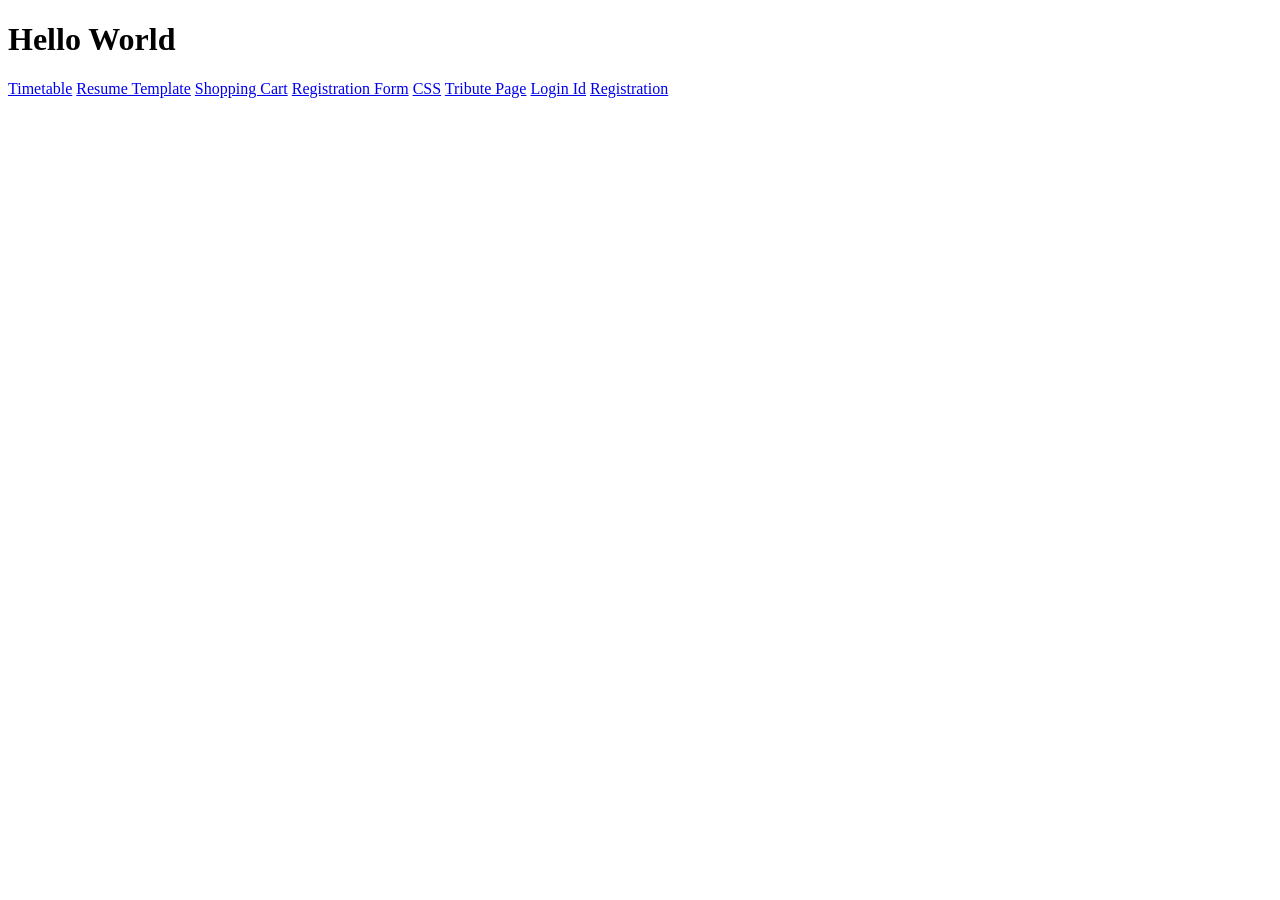
<file: index.html>
<!DOCTYPE html>
<html>
  <head>
    <title>My Site</title>
  </head>
  <body>
    <h1>Hello World</h1>
    <a href="/3-Timetable.html">Timetable</a>
    <a href="/4-resumetemplate.html">Resume Template</a>
    <a href="/5-shoppingcart.html">Shopping Cart</a>
    <a href="/6-registrationform.html">Registration Form</a>
    <a href="/7-CSS.html">CSS</a>
    <a href="/8-tributepage.html">Tribute Page</a>
    <a href="/9-loginid.html">Login Id</a>
    <a href="/10-registration.html">Registration</a>
  </body>
</html>
</file>
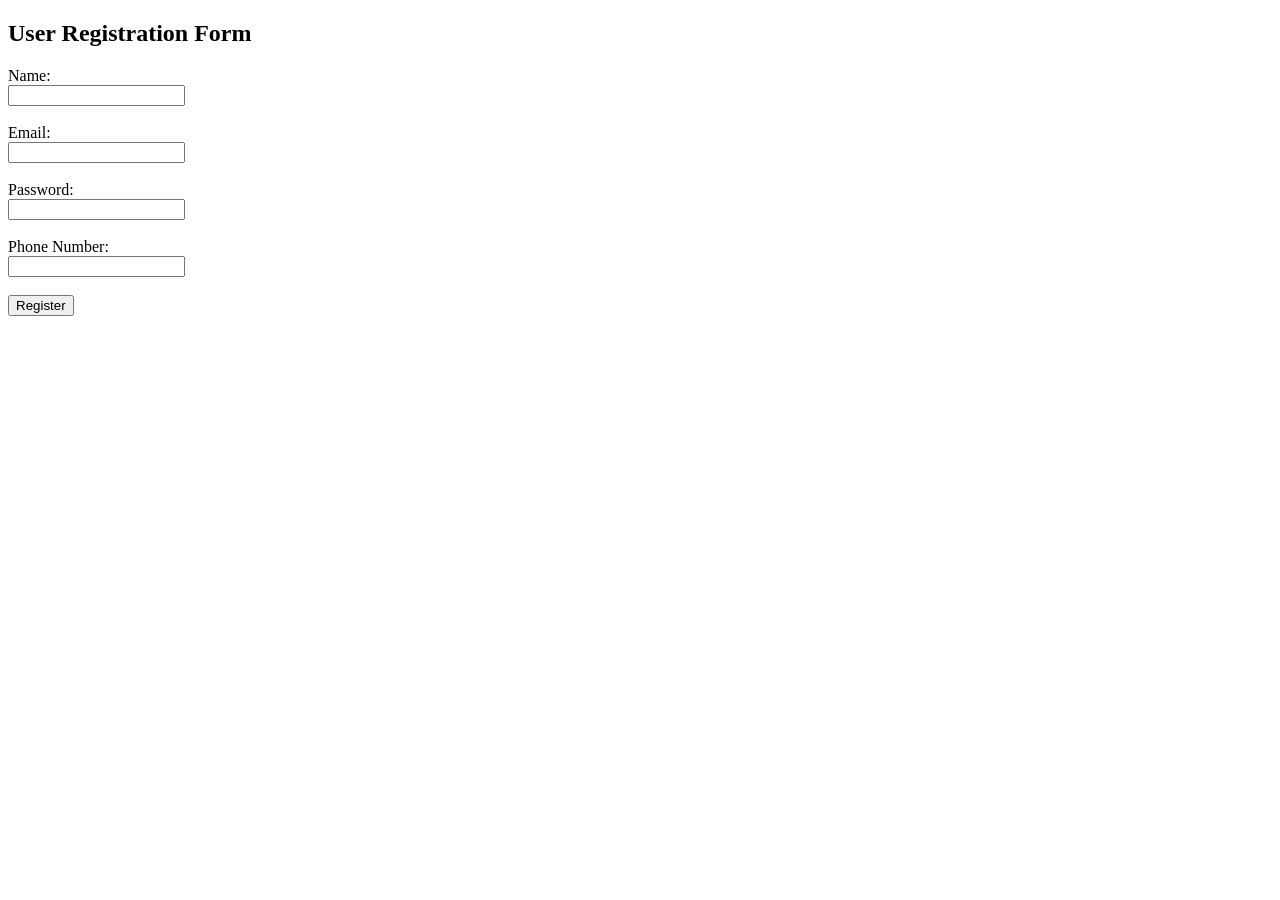
<file: 10-registration.html>
<!DOCTYPE html>
<html>
<head>
<title>Registration Form Validation</title>

<script>
function validateForm() {

let name = document.getElementById("name").value;
let email = document.getElementById("email").value;
let password = document.getElementById("password").value;
let phone = document.getElementById("phone").value;

if(name == ""){
alert("Name cannot be empty");
return false;
}

if(email == ""){
alert("Email cannot be empty");
return false;
}

if(!email.includes("@")){
alert("Enter valid email");
return false;
}

if(password.length < 6){
alert("Password must be at least 6 characters");
return false;
}

if(isNaN(phone) || phone.length != 10){
alert("Enter valid 10 digit phone number");
return false;
}

alert("Registration Successful!");
return true;

}
</script>

</head>

<body>

<h2>User Registration Form</h2>

<form onsubmit="return validateForm()">

Name:<br>
<input type="text" id="name"><br><br>

Email:<br>
<input type="text" id="email"><br><br>

Password:<br>
<input type="password" id="password"><br><br>

Phone Number:<br>
<input type="text" id="phone"><br><br>

<input type="submit" value="Register">

</form>

</body>
</html>
</file>
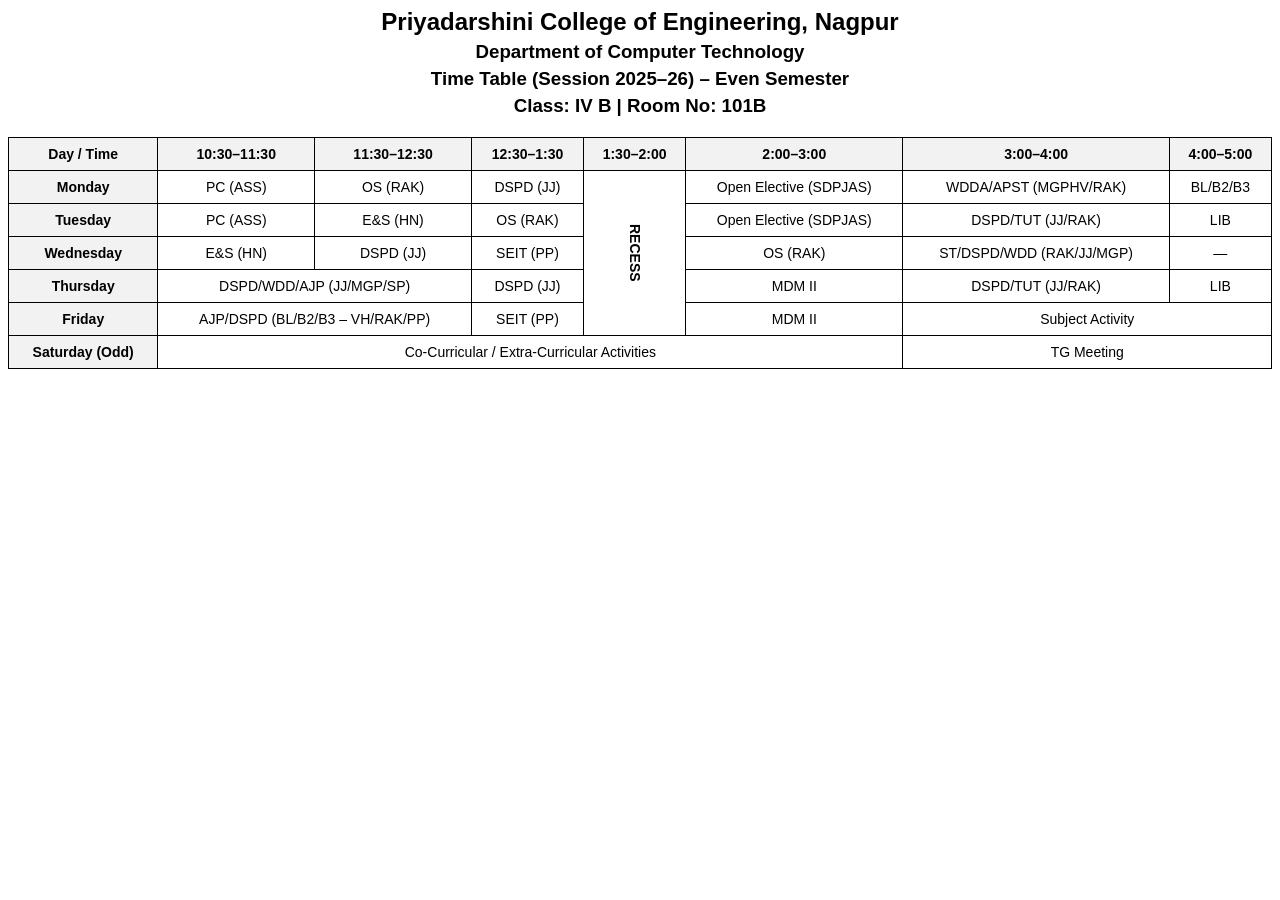
<file: 3-Timetable.html>
<!DOCTYPE html>
<html lang="en">
<head>
    <meta charset="UTF-8">
    <title>Time Table</title>
    <style>
        body {
            font-family: Arial, sans-serif;
        }
        h2, h3 {
            text-align: center;
            margin: 5px;
        }
        table {
            width: 100%;
            border-collapse: collapse;
            margin-top: 20px;
            text-align: center;
        }
        th, td {
            border: 1px solid black;
            padding: 8px;
            font-size: 14px;
        }
        th {
            background-color: #f2f2f2;
        }
        .recess {
            writing-mode: vertical-rl;
            font-weight: bold;
        }
    </style>
</head>
<body>

<h2>Priyadarshini College of Engineering, Nagpur</h2>
<h3>Department of Computer Technology</h3>
<h3>Time Table (Session 2025–26) – Even Semester</h3>
<h3>Class: IV B | Room No: 101B</h3>

<table>
    <tr>
        <th>Day / Time</th>
        <th>10:30–11:30</th>
        <th>11:30–12:30</th>
        <th>12:30–1:30</th>
        <th>1:30–2:00</th>
        <th>2:00–3:00</th>
        <th>3:00–4:00</th>
        <th>4:00–5:00</th>
    </tr>

    <tr>
        <th>Monday</th>
        <td>PC (ASS)</td>
        <td>OS (RAK)</td>
        <td>DSPD (JJ)</td>
        <td class="recess" rowspan="5">RECESS</td>
        <td>Open Elective (SDPJAS)</td>
        <td>WDDA/APST (MGPHV/RAK)</td>
        <td>BL/B2/B3</td>
    </tr>

    <tr>
        <th>Tuesday</th>
        <td>PC (ASS)</td>
        <td>E&S (HN)</td>
        <td>OS (RAK)</td>
        <td>Open Elective (SDPJAS)</td>
        <td>DSPD/TUT (JJ/RAK)</td>
        <td>LIB</td>
    </tr>

    <tr>
        <th>Wednesday</th>
        <td>E&S (HN)</td>
        <td>DSPD (JJ)</td>
        <td>SEIT (PP)</td>
        <td>OS (RAK)</td>
        <td>ST/DSPD/WDD (RAK/JJ/MGP)</td>
        <td>—</td>
    </tr>

    <tr>
        <th>Thursday</th>
        <td colspan="2">DSPD/WDD/AJP (JJ/MGP/SP)</td>
        <td>DSPD (JJ)</td>
        <td>MDM II</td>
        <td>DSPD/TUT (JJ/RAK)</td>
        <td>LIB</td>
    </tr>

    <tr>
        <th>Friday</th>
        <td colspan="2">AJP/DSPD (BL/B2/B3 – VH/RAK/PP)</td>
        <td>SEIT (PP)</td>
        <td>MDM II</td>
        <td colspan="2">Subject Activity</td>
    </tr>

    <tr>
        <th>Saturday (Odd)</th>
        <td colspan="5">Co-Curricular / Extra-Curricular Activities</td>
        <td colspan="2">TG Meeting</td>
    </tr>
</table>

</body>
</html>
</file>
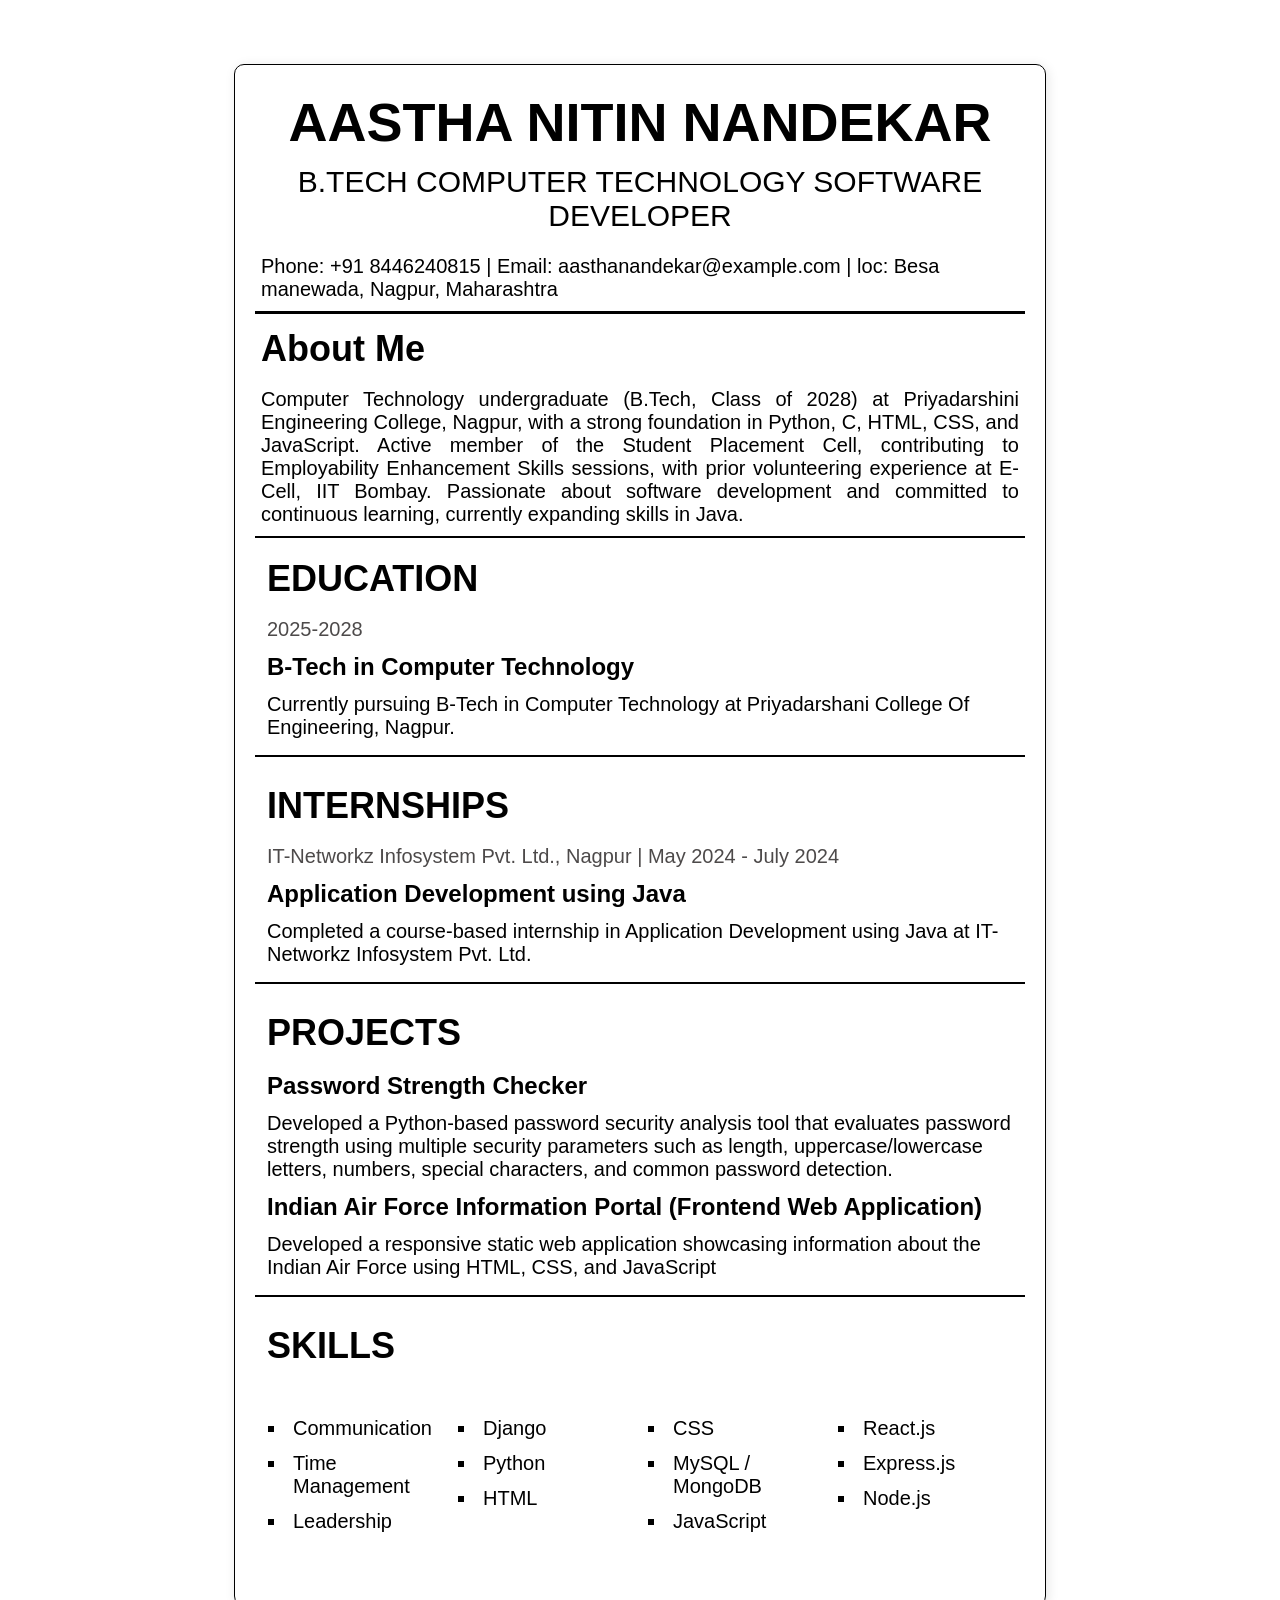
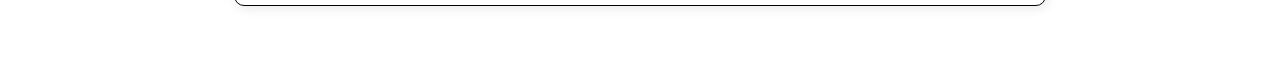
<file: 4-resumetemplate.html>
<!doctype html>
<html lang="en">
<head>
  <meta charset="UTF-8" />
  <meta name="viewport" content="width=device-width, initial-scale=1.0" />
  <title>Resume Template</title>

  <style>
    * {
      box-sizing: border-box;
      padding: 6px;
    }

    body {
      padding: 30px 200px;
      font-family: Arial, sans-serif;
    }

    .body {
      margin: 20px;
      padding: 20px;
      border: 1px solid #000;
      border-radius: 10px;
      box-shadow: 2px 2px 12px rgba(0, 0, 0, 0.1);
    }

    .heading {
      text-align: center;
      font-size: 54px;
      font-weight: bold;
    }

    .sub-heading {
      text-align: center;
      font-size: 30px;
    }

    .other-info {
      display: flex;
      justify-content: center;
      gap: 80px;
      font-size: 20px;
      margin-top: 10px;
      border-bottom: 3px solid #000;
      padding-bottom: 10px;
    }

    .section-title {
      font-size: 36px;
      font-weight: bold;
      margin-top: 8px;
      margin-bottom: 6px;
    }

    .about-info {
      font-size: 20px;
      text-align: justify;
      border-bottom: 2px solid #000;
      padding-bottom: 10px;
    }

    .education-list,
    .Internship-list,
    .project-list {
      border-bottom: 2px solid #000;
      padding-bottom: 10px;
      margin-bottom: 8px;
    }

    .education-time,
    .internship-time {
      font-size: 20px;
      color: #4d4a4a;
    }

    .branch,
    .internship-role,
    .project-name {
      font-size: 24px;
      font-weight: bold;
    }

    .education-info,
    .internship-info,
    .project-info {
      font-size: 20px;
      padding-bottom: 6px;
    }

    .skills-list {
      margin-bottom: 8px;
    }

    .skills-info ul {
      list-style-type: square;
      column-count: 4;
      column-gap: 40px;
      padding-left: 20px;
      font-size: 20px;
    }
  </style>
</head>

<body>
  <div class="body">
    <div class="heading">AASTHA NITIN NANDEKAR</div>
    <div class="sub-heading">B.TECH COMPUTER TECHNOLOGY SOFTWARE DEVELOPER</div>

    <div class="other-info">
      Phone: +91 8446240815 | Email: aasthanandekar@example.com | loc: Besa manewada, Nagpur, Maharashtra
    </div>

    <div class="section-title">About Me</div>
    <div class="about-info">
    Computer Technology undergraduate (B.Tech, Class of 2028) at Priyadarshini
    Engineering College, Nagpur, with a strong foundation in Python, C, HTML, CSS,
    and JavaScript. Active member of the Student Placement Cell, contributing to
    Employability Enhancement Skills sessions, with prior volunteering experience
    at E-Cell, IIT Bombay. Passionate about software development and committed
    to continuous learning, currently expanding skills in Java.
    </div>

    <div class="education-list">
      <div class="section-title">EDUCATION</div>


      <div class="education-time">2025-2028</div>
      <div class="branch">B-Tech in Computer Technology</div>
      <div class="education-info">
        Currently pursuing B-Tech in Computer Technology at Priyadarshani
        College Of Engineering, Nagpur.
      </div>
    </div>

    <div class="Internship-list">
      <div class="section-title">INTERNSHIPS</div>

      <div class="internship-time">
        IT-Networkz Infosystem Pvt. Ltd., Nagpur | May 2024 - July 2024
      </div>
      <div class="internship-role">Application Development using Java</div>
      <div class="internship-info">
        Completed a course-based internship in Application Development using
        Java at IT-Networkz Infosystem Pvt. Ltd.
      </div>
    </div>

    <div class="project-list">
      <div class="section-title">PROJECTS</div>

      <div class="project-name">Password Strength Checker </div>
      <div class="project-info">
       Developed a Python-based password security analysis tool that evaluates
       password strength using multiple security parameters such as length,
       uppercase/lowercase letters, numbers, special characters, and common
       password detection. 
      </div>

      <div class="project-name">Indian Air Force Information Portal
                               (Frontend Web Application)</div>
      <div class="project-info">
       Developed a responsive static web application showcasing information
       about the Indian Air Force using HTML, CSS, and JavaScript
      </div>
    </div>

    <div class="skills-list">
      <div class="section-title">SKILLS</div>
      <div class="skills-info">
        <ul>
          <li>Communication</li>
          <li>Time Management</li>
          <li>Leadership</li>
          <li>Django</li>
          <li>Python</li>
          <li>HTML</li>
          <li>CSS</li>
          <li>MySQL / MongoDB</li>
          <li>JavaScript</li>
          <li>React.js</li>
          <li>Express.js</li>
          <li>Node.js</li>
        </ul>
      </div>
    </div>
  </div>
</body>
</html>
</file>
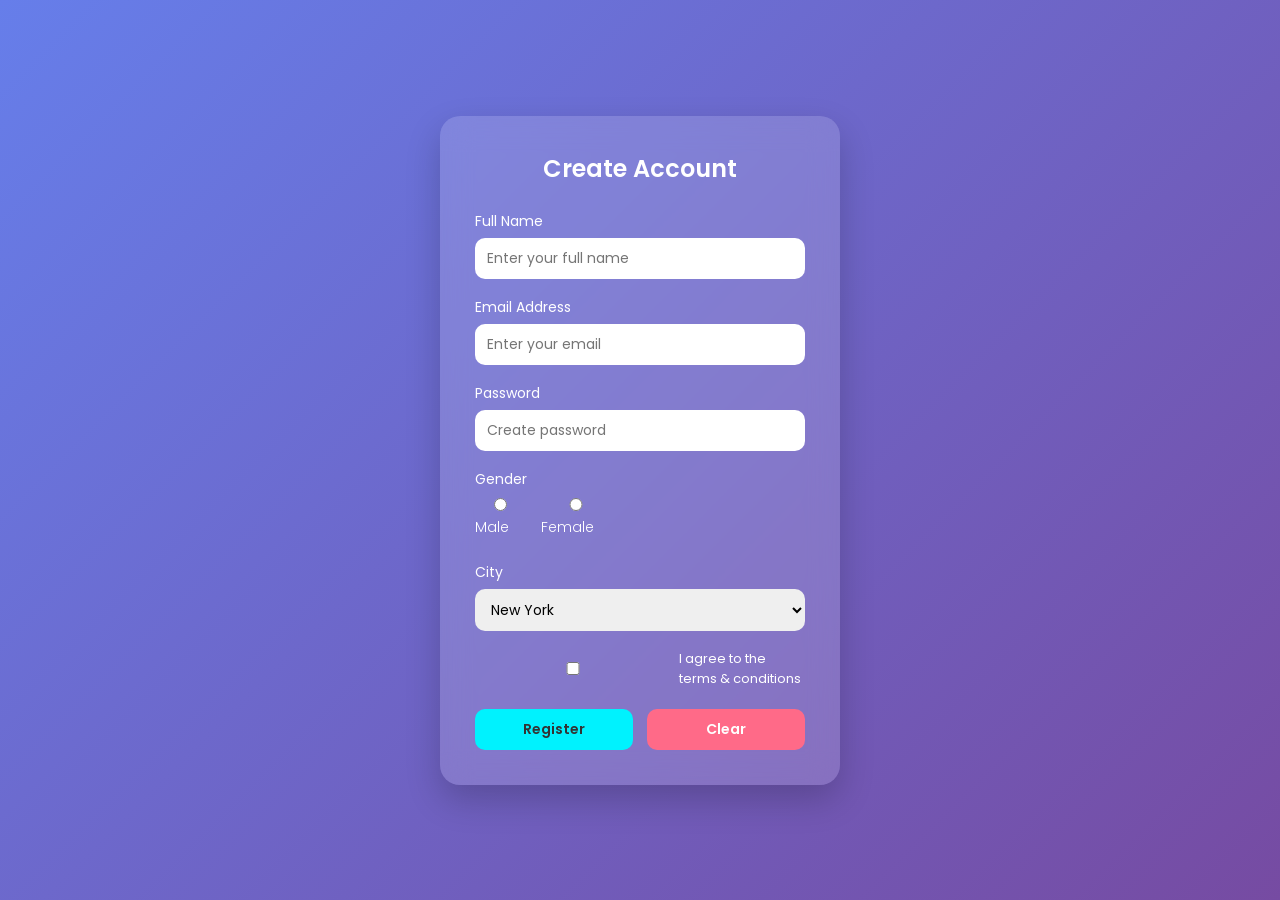
<file: 6-registrationform.html>
<!DOCTYPE html>
<html lang="en">
<head>
    <title>Advanced Student Registration</title>
    <meta name="viewport" content="width=device-width, initial-scale=1.0">
    
    <link href="https://fonts.googleapis.com/css2?family=Poppins:wght@300;400;600&display=swap" rel="stylesheet">

    <style>
        * {
            margin: 0;
            padding: 0;
            box-sizing: border-box;
            font-family: 'Poppins', sans-serif;
        }

        body {
            height: 100vh;
            display: flex;
            justify-content: center;
            align-items: center;
            background: linear-gradient(135deg, #667eea, #764ba2);
        }

        .container {
            width: 400px;
            padding: 35px;
            border-radius: 20px;
            background: rgba(255, 255, 255, 0.15);
            backdrop-filter: blur(15px);
            box-shadow: 0 15px 35px rgba(0, 0, 0, 0.2);
            color: #fff;
            animation: fadeIn 1s ease-in-out;
        }

        @keyframes fadeIn {
            from {
                opacity: 0;
                transform: translateY(30px);
            }
            to {
                opacity: 1;
                transform: translateY(0);
            }
        }

        .container h2 {
            text-align: center;
            margin-bottom: 25px;
            font-weight: 600;
        }

        .input-group {
            margin-bottom: 18px;
        }

        label {
            font-size: 14px;
            display: block;
            margin-bottom: 6px;
        }

        input, select {
            width: 100%;
            padding: 10px 12px;
            border: none;
            border-radius: 10px;
            outline: none;
            font-size: 14px;
            transition: 0.3s ease;
        }

        input:focus, select:focus {
            transform: scale(1.03);
            box-shadow: 0 0 10px rgba(255,255,255,0.5);
        }

        .gender-options {
            display: flex;
            gap: 15px;
            margin-top: 5px;
        }

        .gender-options label {
            font-weight: 300;
            cursor: pointer;
        }

        .checkbox {
            display: flex;
            align-items: center;
            gap: 8px;
            font-size: 13px;
        }

        .btn-group {
            display: flex;
            justify-content: space-between;
            margin-top: 20px;
        }

        button {
            width: 48%;
            padding: 10px;
            border: none;
            border-radius: 10px;
            font-size: 14px;
            font-weight: 600;
            cursor: pointer;
            transition: 0.3s ease;
        }

        .submit-btn {
            background: #00f2fe;
            color: #333;
        }

        .submit-btn:hover {
            background: #4facfe;
            transform: translateY(-3px);
            box-shadow: 0 8px 15px rgba(0,0,0,0.3);
        }

        .reset-btn {
            background: #ff6a88;
            color: white;
        }

        .reset-btn:hover {
            background: #ff3e6c;
            transform: translateY(-3px);
            box-shadow: 0 8px 15px rgba(0,0,0,0.3);
        }

        @media (max-width: 450px) {
            .container {
                width: 90%;
            }
        }
    </style>
</head>

<body>

    <div class="container">
        <h2>Create Account</h2>
        <form>
            
            <div class="input-group">
                <label>Full Name</label>
                <input type="text" placeholder="Enter your full name" required>
            </div>

            <div class="input-group">
                <label>Email Address</label>
                <input type="email" placeholder="Enter your email" required>
            </div>

            <div class="input-group">
                <label>Password</label>
                <input type="password" placeholder="Create password" required>
            </div>

            <div class="input-group">
                <label>Gender</label>
                <div class="gender-options">
                    <label><input type="radio" name="gender"> Male</label>
                    <label><input type="radio" name="gender"> Female</label>
                </div>
            </div>

            <div class="input-group">
                <label>City</label>
                <select>
                    <option>New York</option>
                    <option>London</option>
                    <option>Mumbai</option>
                    <option>Nagpur</option>
                    <option>Delhi</option>
                    <option>Bangalore</option>
                    <option>Pune</option>
                    <option>Chennai</option>
                    <option>India</option>
                </select>
            </div>

            <div class="checkbox">
                <input type="checkbox" required>
                <span>I agree to the terms & conditions</span>
            </div>

            <div class="btn-group">
                <button type="submit" class="submit-btn">Register</button>
                <button type="reset" class="reset-btn">Clear</button>
            </div>

        </form>
    </div>

</body>
</html>
</file>
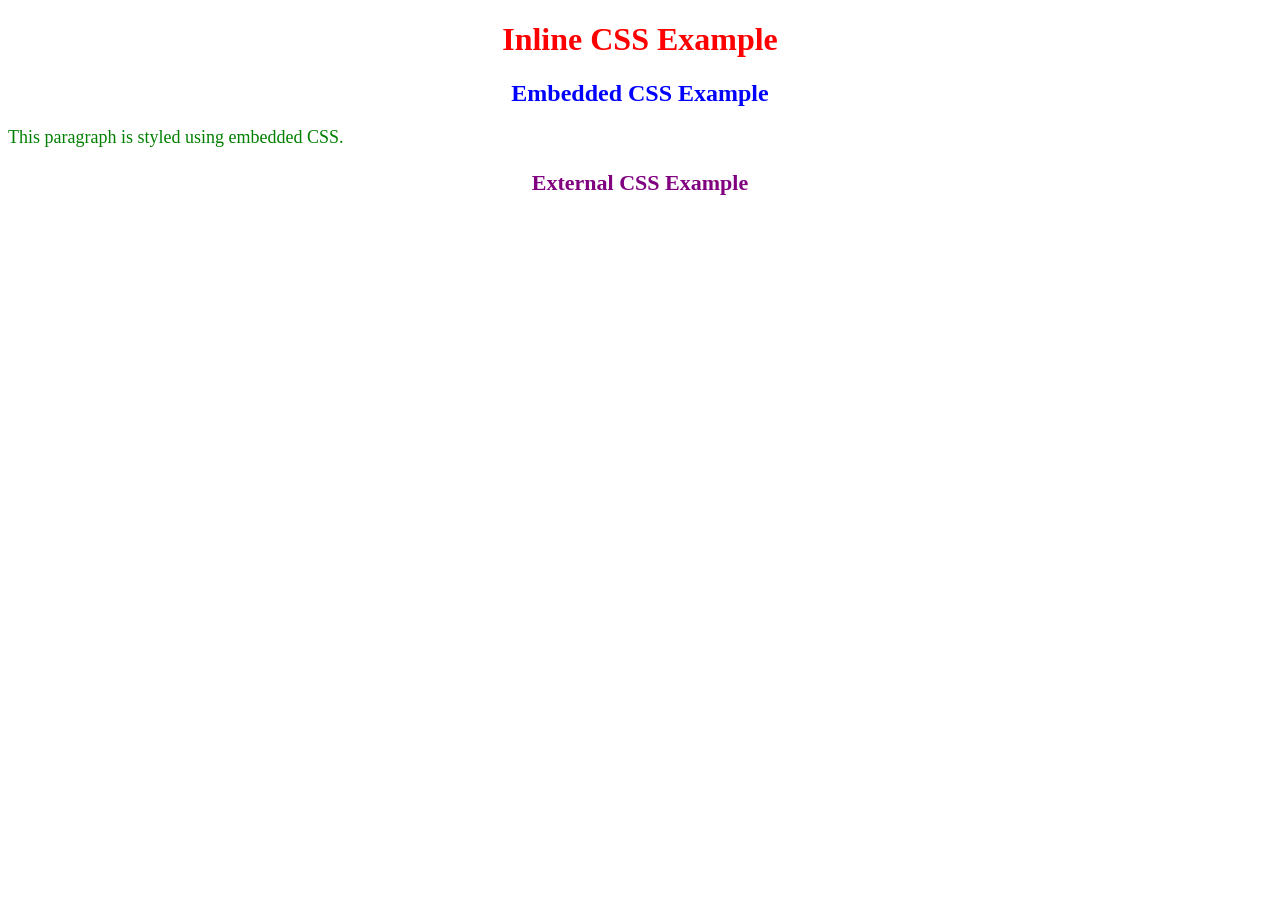
<file: 7-CSS.html>
<!DOCTYPE html>
<html>
<head>
    <title>CSS Types Example</title>

    <!-- External CSS -->
    <link rel="stylesheet" href="style2.css">

    <!-- Embedded CSS -->
    <style>
        h2{
            color: blue;
            text-align: center;
        }

        p{
            font-size: 18px;
            color: green;
        }
    </style>

</head>

<body>

<h1 style="color:red; text-align:center;">Inline CSS Example</h1>

<h2>Embedded CSS Example</h2>

<p>This paragraph is styled using embedded CSS.</p>

<h3 class="external">External CSS Example</h3>

</body>
</html>
</file>
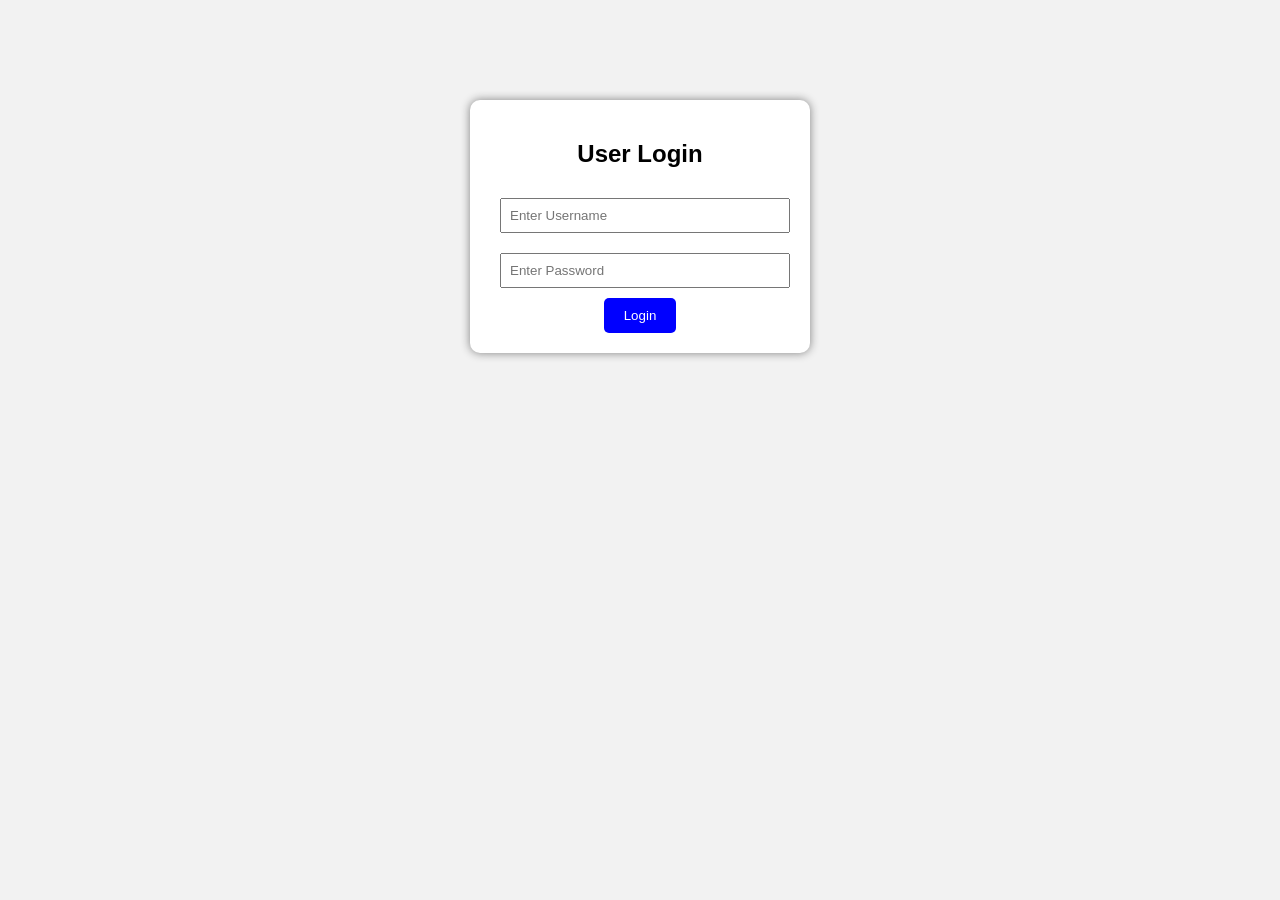
<file: 9-loginid.html>
<!DOCTYPE html>
<html>
<head>
<title>User Login Validation</title>

<style>
body{
font-family: Arial;
background-color:#f2f2f2;
text-align:center;
}

.login-box{
width:300px;
padding:20px;
background:white;
margin:100px auto;
border-radius:10px;
box-shadow:0 0 10px gray;
}

input{
width:90%;
padding:8px;
margin:10px;
}

button{
padding:10px 20px;
background-color:blue;
color:white;
border:none;
border-radius:5px;
}3

</style>

<script>
function validateLogin(){

var username=document.getElementById("username").value;
var password=document.getElementById("password").value;

if(username==""){
alert("Username cannot be empty");
return false;
}

if(password==""){
alert("Password cannot be empty");
return false;
}

if(username=="admin" && password=="12345"){
alert("Login Successful");
}
else{
alert("Invalid Username or Password");
}

}
</script>

</head>

<body>

<div class="login-box">
<h2>User Login</h2>

<form onsubmit="return validateLogin()">

<input type="text" id="username" placeholder="Enter Username"><br>

<input type="password" id="password" placeholder="Enter Password"><br>

<button type="submit">Login</button>

</form>
</div>

</body>
</html>
</file>
<file: style2.css>
.external{
    color: purple;
    font-size: 22px;
    text-align: center;
}
# 💫 About Me:
**Parth Santosh Chittalwar**  
Priyadarshini College of Engineering, Nagpur  
Computer Technology (2024–2028)  

CS Undergraduate | C++ & Systems Developer

Building strong foundations in Data Structures, Systems, and Modern Web Development.

---

## 🌐 Socials:
[![Email](https://img.shields.io/badge/Email-EA4335?style=for-the-badge&logo=gmail&logoColor=white)](mailto:chittalwarparth@gmail.com)
[![LinkedIn](https://img.shields.io/badge/LinkedIn-0A66C2?style=for-the-badge&logo=linkedin&logoColor=white)](https://www.linkedin.com/in/parthchittalwar)
[![GitHub](https://img.shields.io/badge/GitHub-181717?style=for-the-badge&logo=github&logoColor=white)](https://github.com/ParthChittalwar)
[![Instagram](https://img.shields.io/badge/Instagram-E4405F?style=for-the-badge&logo=instagram&logoColor=white)](https://www.instagram.com/parth_chittalwar/)
[![X](https://img.shields.io/badge/X-000000?style=for-the-badge&logo=x&logoColor=white)](https://x.com/itzz_me_parth)
[![YouTube](https://img.shields.io/badge/YouTube-FF0000?style=for-the-badge&logo=youtube&logoColor=white)](https://www.youtube.com/@parth_chittalwar)
---

# 💻 Tech Stack

<p align="left">
<img src="https://skillicons.dev/icons?i=c,cpp,js,html,css,react,vite,nodejs,express,git,github,linux&perline=9" />
</p>



### Core Computer Science

![Data Structures & Algorithms](https://img.shields.io/badge/Data%20Structures%20%26%20Algorithms-00C853?style=flat-square)
![Object Oriented Programming](https://img.shields.io/badge/Object%20Oriented%20Programming-7B1FA2?style=flat-square)
![Operating Systems](https://img.shields.io/badge/Operating%20Systems-3949AB?style=flat-square)
![Database Management Systems](https://img.shields.io/badge/DBMS-00897B?style=flat-square)

---

## 📄 Resume & Portfolio

[![Resume](https://img.shields.io/badge/View%20Resume-7C3AED?style=for-the-badge&logo=adobeacrobatreader&logoColor=white)](./Parth_S_Chittalwar_Resume.pdf)
[![Portfolio](https://img.shields.io/badge/Visit%20Portfolio-6366F1?style=for-the-badge&logo=googlechrome&logoColor=white)](https://portfolio-5yf.pages.dev/)

---
# 📊 GitHub Analytics


<p align="center">
  <img height="170" src="https://github-readme-stats.vercel.app/api?username=ParthChittalwar&show_icons=true&theme=tokyonight&hide_border=true&rank_icon=github" />
  <img height="170" src="https://github-readme-streak-stats.herokuapp.com/?user=ParthChittalwar&theme=tokyonight&hide_border=true" />
</p>

<p align="center">
  <img height="170" src="https://github-readme-stats.vercel.app/api/top-langs/?username=ParthChittalwar&layout=compact&theme=tokyonight&hide_border=true&v=2" />
</p>

---


# 📈 Contribution Activity

<p align="center">
<img src="https://github-readme-activity-graph.vercel.app/graph?username=ParthChittalwar&theme=tokyo-night&hide_border=true" />
</p>


---



# 🎯 Current Focus

```yaml
Learning:
  - Advanced C++
  - DSA
  - Operating Systems
  - Computer Networks

Building:
  - Personal Portfolio
  - React Applications

Exploring:
  - Linux
  - Docker

Open_To:
  - Internships
  - Open Source
```
---
</file>
